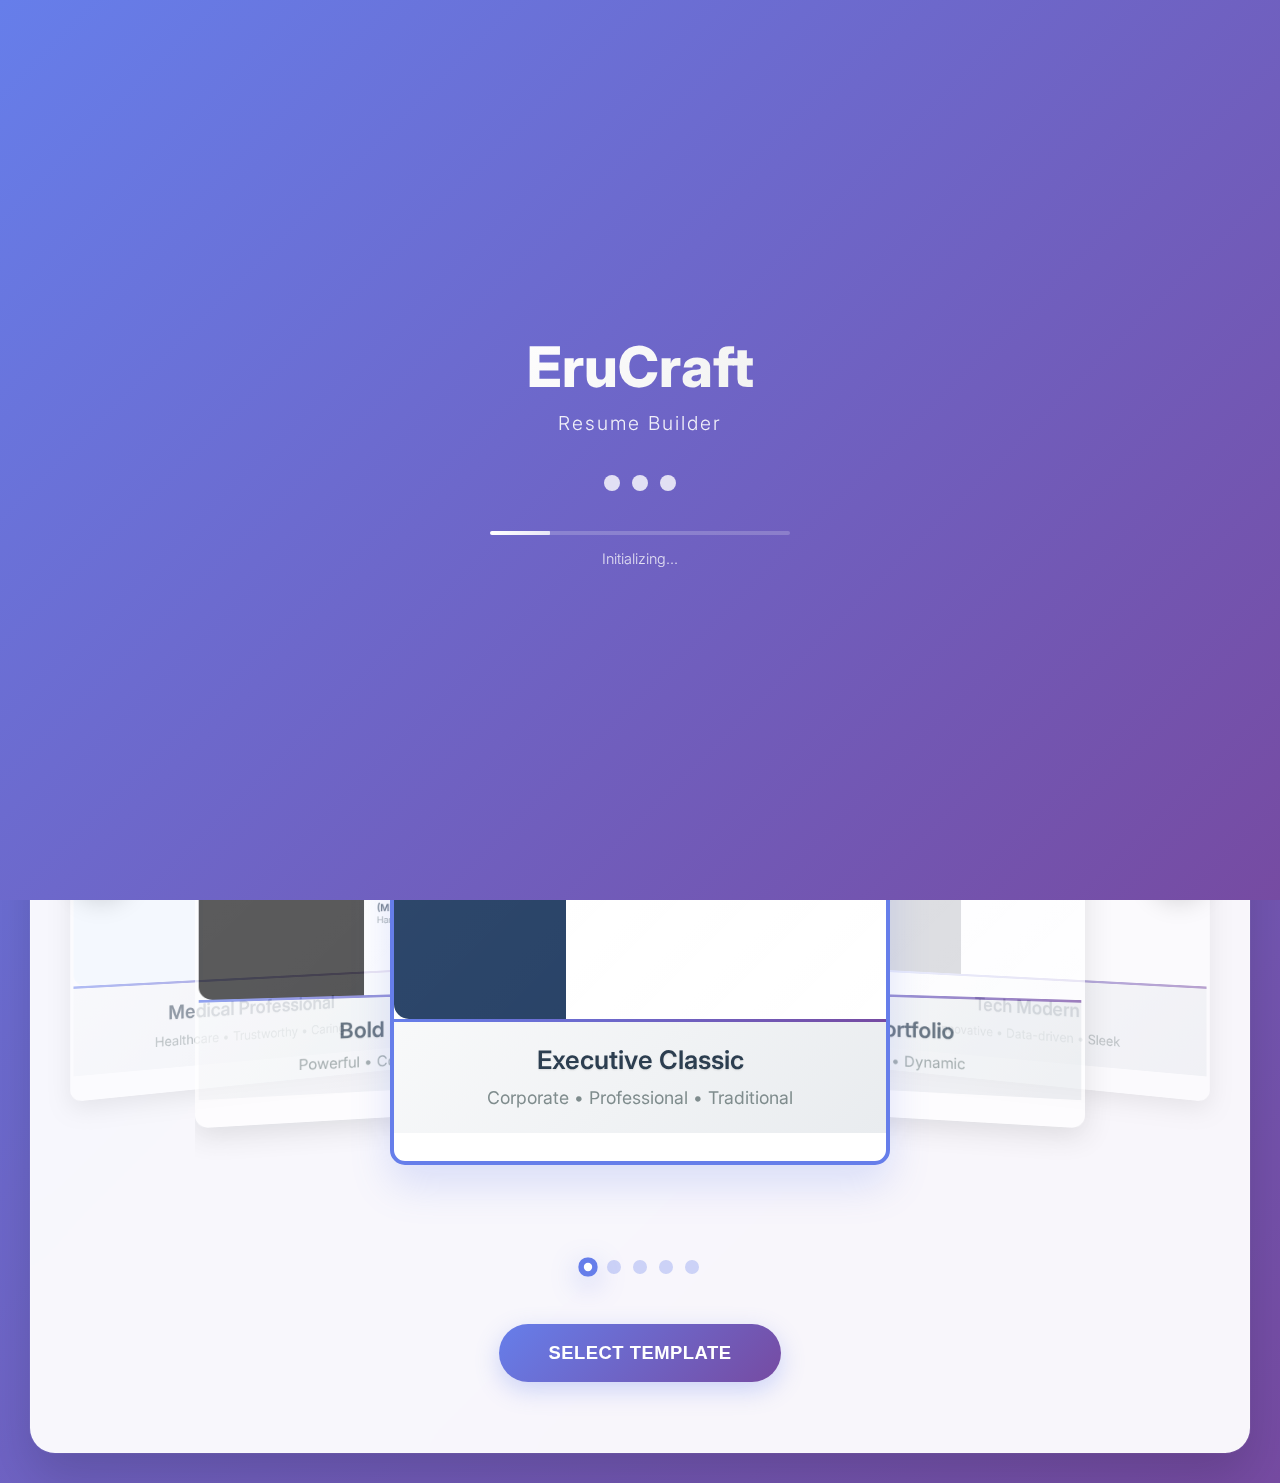
<file: index.html>
<!DOCTYPE html>
<html lang="en">
<head>
    <meta charset="UTF-8">
    <meta name="viewport" content="width=device-width, initial-scale=1.0">
    <title>EruCraft - Resume Builder</title>
    <link rel="icon" href="data:image/svg+xml,<svg xmlns='http://www.w3.org/2000/svg' viewBox='0 0 100 100'><text y='.9em' font-size='90'>📄</text></svg>">
    <link rel="stylesheet" href="styles.css">
    <link href="https://fonts.googleapis.com/css2?family=Inter:wght@300;400;500;600;700&display=swap" rel="stylesheet">
    <link rel="stylesheet" href="https://cdnjs.cloudflare.com/ajax/libs/font-awesome/6.0.0/css/all.min.css">
</head>
<body>
    <!-- Modern Loader -->
    <div id="pageLoader" class="page-loader">
        <div class="loader-content">
            <div class="loader-logo">
                <div class="logo-text">EruCraft</div>
                <div class="logo-subtitle">Resume Builder</div>
            </div>
            <div class="loader-animation">
                <div class="loader-circle"></div>
                <div class="loader-circle"></div>
                <div class="loader-circle"></div>
            </div>
            <div class="loader-progress">
                <div class="progress-bar">
                    <div class="progress-fill"></div>
                </div>
                <div class="progress-text">Loading...</div>
            </div>
        </div>
    </div>

    <a href="#main-content" class="skip-link">Skip to main content</a>
    <div class="container">
        <header class="header">
            <h1 class="logo">EruCraft</h1>
            <p class="subtitle">Create Professional Resumes in Minutes</p>
        </header>

        <main class="main-content" id="main-content">
            <div class="template-selector">
                <h2>Choose Your Template</h2>
                <p class="selector-subtitle">Select the perfect resume template for your career</p>
                
                <div class="carousel-container">
                    <div class="carousel-wrapper">
                        <div class="carousel-track" id="carouselTrack">
                            <!-- Template cards will be generated here -->
                        </div>
                    </div>
                    
                    <div class="carousel-controls">
                        <button class="carousel-btn prev" id="prevBtn" aria-label="Previous template">
                            <i class="fas fa-chevron-left" aria-hidden="true"></i>
                        </button>
                        <button class="carousel-btn next" id="nextBtn" aria-label="Next template">
                            <i class="fas fa-chevron-right" aria-hidden="true"></i>
                        </button>
                    </div>
                </div>

                <div class="template-dots" role="tablist" aria-label="Template selection">
                    <span class="dot active" data-index="0" role="tab" aria-selected="true" aria-label="Template 1" tabindex="0"></span>
                    <span class="dot" data-index="1" role="tab" aria-selected="false" aria-label="Template 2" tabindex="0"></span>
                    <span class="dot" data-index="2" role="tab" aria-selected="false" aria-label="Template 3" tabindex="0"></span>
                    <span class="dot" data-index="3" role="tab" aria-selected="false" aria-label="Template 4" tabindex="0"></span>
                    <span class="dot" data-index="4" role="tab" aria-selected="false" aria-label="Template 5" tabindex="0"></span>
                </div>

                <button class="select-template-btn" id="selectTemplateBtn" disabled aria-label="Select current template">
                    Select Template
                </button>
            </div>
        </main>
    </div>

    <script src="script.js"></script>
</body>
</html>
</file>
<file: styles.css>
/* Modern Page Loader */
.page-loader {
    position: fixed;
    top: 0;
    left: 0;
    width: 100%;
    height: 100%;
    background: linear-gradient(135deg, #667eea 0%, #764ba2 100%);
    display: flex;
    justify-content: center;
    align-items: center;
    z-index: 9999;
    transition: opacity 0.8s ease, visibility 0.8s ease;
}

.page-loader.hidden {
    opacity: 0;
    visibility: hidden;
}

.loader-content {
    text-align: center;
    color: white;
}

.loader-logo {
    margin-bottom: 40px;
}

.logo-text {
    font-size: 3.5rem;
    font-weight: 800;
    margin-bottom: 10px;
    background: linear-gradient(135deg, #ffffff 0%, #f0f0f0 100%);
    -webkit-background-clip: text;
    -webkit-text-fill-color: transparent;
    background-clip: text;
    animation: logoGlow 2s ease-in-out infinite alternate;
}

.logo-subtitle {
    font-size: 1.2rem;
    font-weight: 300;
    opacity: 0.9;
    letter-spacing: 2px;
}

.loader-animation {
    display: flex;
    justify-content: center;
    gap: 12px;
    margin-bottom: 40px;
}

.loader-circle {
    width: 16px;
    height: 16px;
    border-radius: 50%;
    background: rgba(255, 255, 255, 0.8);
    animation: loaderBounce 1.4s ease-in-out infinite both;
}

.loader-circle:nth-child(1) {
    animation-delay: -0.32s;
}

.loader-circle:nth-child(2) {
    animation-delay: -0.16s;
}

.loader-circle:nth-child(3) {
    animation-delay: 0s;
}

.loader-progress {
    width: 300px;
    max-width: 80vw;
}

.progress-bar {
    width: 100%;
    height: 4px;
    background: rgba(255, 255, 255, 0.2);
    border-radius: 2px;
    overflow: hidden;
    margin-bottom: 15px;
}

.progress-fill {
    height: 100%;
    background: linear-gradient(90deg, #ffffff 0%, rgba(255, 255, 255, 0.8) 100%);
    border-radius: 2px;
    animation: progressFill 3s ease-in-out;
    transform-origin: left;
}

.progress-text {
    font-size: 0.9rem;
    font-weight: 300;
    opacity: 0.8;
}

/* Loader Animations */
@keyframes logoGlow {
    from {
        text-shadow: 0 0 20px rgba(255, 255, 255, 0.3);
    }
    to {
        text-shadow: 0 0 30px rgba(255, 255, 255, 0.6);
    }
}

@keyframes loaderBounce {
    0%, 80%, 100% {
        transform: scale(0);
        opacity: 0.5;
    }
    40% {
        transform: scale(1);
        opacity: 1;
    }
}

@keyframes progressFill {
    0% {
        transform: scaleX(0);
    }
    100% {
        transform: scaleX(1);
    }
}

/* Accessibility */
.skip-link {
    position: absolute;
    top: -40px;
    left: 6px;
    background: #000;
    color: #fff;
    padding: 8px;
    text-decoration: none;
    z-index: 1000;
    border-radius: 4px;
}

.skip-link:focus {
    top: 6px;
}
* {
    margin: 0;
    padding: 0;
    box-sizing: border-box;
}

body {
    font-family: 'Inter', sans-serif;
    background: linear-gradient(135deg, #667eea 0%, #764ba2 100%);
    min-height: 100vh;
    color: #333;
    position: relative;
    overflow-x: hidden;
    /* CSS Custom Properties for consistency */
    --primary-color: #667eea;
    --secondary-color: #764ba2;
    --accent-color: #f39c12;
    --text-color: #2c3e50;
    --text-muted: #7f8c8d;
    --border-radius: 15px;
    --transition: all 0.8s cubic-bezier(0.25, 0.46, 0.45, 0.94);
    --box-shadow: 0 10px 30px rgba(0, 0, 0, 0.15);
}

body::before {
    content: '';
    position: fixed;
    top: 0;
    left: 0;
    right: 0;
    bottom: 0;
    background: 
        radial-gradient(circle at 20% 80%, rgba(120, 119, 198, 0.3) 0%, transparent 50%),
        radial-gradient(circle at 80% 20%, rgba(255, 255, 255, 0.15) 0%, transparent 50%),
        radial-gradient(circle at 40% 40%, rgba(120, 119, 198, 0.2) 0%, transparent 50%);
    pointer-events: none;
    z-index: -1;
}

.container {
    max-width: 1800px;
    margin: 0 auto;
    padding: 30px;
    position: relative;
}

/* Header Styles */
.header {
    text-align: center;
    margin-bottom: 60px;
    color: white;
    position: relative;
    padding: 40px 0;
}

.header::before {
    content: '';
    position: absolute;
    top: 0;
    left: 50%;
    transform: translateX(-50%);
    width: 100px;
    height: 4px;
    background: linear-gradient(90deg, transparent 0%, rgba(255, 255, 255, 0.5) 50%, transparent 100%);
    border-radius: 2px;
}

.logo {
    font-size: 4rem;
    font-weight: 800;
    margin-bottom: 15px;
    background: linear-gradient(135deg, #ffffff 0%, #f0f0f0 100%);
    -webkit-background-clip: text;
    -webkit-text-fill-color: transparent;
    background-clip: text;
    text-shadow: 0 4px 8px rgba(0, 0, 0, 0.2);
    letter-spacing: -0.02em;
}

.subtitle {
    font-size: 1.3rem;
    opacity: 0.95;
    font-weight: 300;
    letter-spacing: 0.5px;
    text-shadow: 0 2px 4px rgba(0, 0, 0, 0.1);
}

/* Main Content */
.main-content {
    background: rgba(255, 255, 255, 0.95);
    border-radius: 25px;
    padding: 70px;
    box-shadow: 
        0 25px 50px rgba(0, 0, 0, 0.15),
        0 0 0 1px rgba(255, 255, 255, 0.05);
    backdrop-filter: blur(20px);
    border: 1px solid rgba(255, 255, 255, 0.2);
    position: relative;
    overflow: hidden;
}

.main-content::before {
    content: '';
    position: absolute;
    top: 0;
    left: 0;
    right: 0;
    height: 1px;
    background: linear-gradient(90deg, transparent 0%, rgba(102, 126, 234, 0.3) 50%, transparent 100%);
}

.template-selector h2 {
    text-align: center;
    font-size: 3rem;
    font-weight: 700;
    margin-bottom: 15px;
    color: var(--text-color);
    position: relative;
    width: 100%;
}

.template-selector h2::after {
    content: '';
    position: absolute;
    bottom: -8px;
    left: 50%;
    transform: translateX(-50%);
    width: 60px;
    height: 3px;
    background: linear-gradient(90deg, var(--primary-color) 0%, var(--secondary-color) 100%);
    border-radius: 2px;
}

.selector-subtitle {
    text-align: center;
    color: var(--text-muted);
    margin-bottom: 50px;
    font-size: 1.15rem;
    font-weight: 400;
    max-width: 600px;
    margin-left: auto;
    margin-right: auto;
    line-height: 1.5;
}

/* Carousel Styles */
.carousel-container {
    position: relative;
    margin: 40px 0;
    padding: 30px 0;
    perspective: 1500px;
    overflow: visible;
    perspective-origin: center center;
}

.carousel-wrapper {
    overflow: visible;
    border-radius: 20px;
    position: relative;
    height: 650px;
    transform-style: preserve-3d;
}

.carousel-track {
    display: flex;
    transition: transform 1s cubic-bezier(0.25, 0.46, 0.45, 0.94);
    gap: 0;
    padding: 0;
    transform-style: preserve-3d;
    justify-content: center;
    align-items: center;
    height: 100%;
    will-change: transform;
}

.template-card {
    position: absolute;
    width: 500px;
    height: 600px;
    background: white;
    border-radius: var(--border-radius);
    overflow: hidden;
    cursor: pointer;
    transition: all 1.2s cubic-bezier(0.25, 0.46, 0.45, 0.94);
    border: 4px solid transparent;
    transform-style: preserve-3d;
    backface-visibility: hidden;
    box-shadow: var(--box-shadow);
    will-change: transform, opacity, filter;
    transform-origin: center center;
}

.template-card:hover {
    transform: translateZ(50px) scale(1.02) !important;
    box-shadow: 0 35px 70px rgba(0, 0, 0, 0.2) !important;
    z-index: 15 !important;
    border-color: #667eea !important;
}

.template-card.active {
    border-color: #667eea !important;
    box-shadow: 0 20px 40px rgba(102, 126, 234, 0.2) !important;
}

.template-card.prev-2 {
    transform: translateZ(-250px) translateX(-450px) rotateY(40deg) scale(0.85);
    opacity: 0.5;
    filter: blur(0.5px);
    z-index: 5;
}

.template-card.prev-1 {
    transform: translateZ(-150px) translateX(-250px) rotateY(20deg) scale(0.92);
    opacity: 0.7;
    filter: blur(0.3px);
    z-index: 7;
}

.template-card.next-1 {
    transform: translateZ(-150px) translateX(250px) rotateY(-20deg) scale(0.92);
    opacity: 0.7;
    filter: blur(0.3px);
    z-index: 7;
}

.template-card.next-2 {
    transform: translateZ(-250px) translateX(450px) rotateY(-40deg) scale(0.85);
    opacity: 0.5;
    filter: blur(0.5px);
    z-index: 5;
}

.template-card:not(.active):not(.prev-1):not(.prev-2):not(.next-1):not(.next-2) {
    transform: translateZ(-350px) translateX(750px) rotateY(-50deg) scale(0.75);
    opacity: 0.3;
    filter: blur(1px);
    z-index: 1;
}

.template-preview {
    height: 450px;
    display: flex;
    font-size: 14px;
    overflow: hidden;
    border-radius: 15px;
    position: relative;
    transform: translateZ(20px);
}

.template-preview::before {
    content: '';
    position: absolute;
    top: 0;
    left: 0;
    right: 0;
    bottom: 0;
    background: linear-gradient(135deg, rgba(255,255,255,0.1) 0%, rgba(255,255,255,0.05) 100%);
    pointer-events: none;
    z-index: 1;
}

.template-info {
    padding: 25px 35px;
    text-align: center;
    background: linear-gradient(135deg, #f8f9fa 0%, #e9ecef 100%);
    position: relative;
}

.template-info::before {
    content: '';
    position: absolute;
    top: 0;
    left: 0;
    right: 0;
    height: 3px;
    background: linear-gradient(90deg, #667eea 0%, #764ba2 100%);
}

.template-info h3 {
    font-size: 1.6rem;
    font-weight: 600;
    margin-bottom: 12px;
    color: var(--text-color);
    text-shadow: 0 1px 2px rgba(0,0,0,0.1);
}

.template-info p {
    color: var(--text-muted);
    font-size: 1.1rem;
    font-weight: 400;
}

/* Template 1 - Executive Classic */
.template-1 {
    background: white;
    box-shadow: 0 4px 20px rgba(0, 0, 0, 0.1);
    border-radius: 8px;
    overflow: hidden;
}

.template-card[data-template="template1"] .template-preview .resume-sidebar {
    width: 35%;
    background: #1a365d;
    color: white;
    padding: 15px;
    height: 100%;
    display: flex;
    flex-direction: column;
}

.template-card[data-template="template1"] .template-preview .profile-photo {
    width: 90px;
    height: 90px;
    border-radius: 50%;
    background: #2d3748;
    margin: 0 auto 15px;
    border: 3px solid #4299e1;
    box-shadow: 0 2px 8px rgba(0, 0, 0, 0.1);
    display: flex;
    align-items: center;
    justify-content: center;
    color: white;
    font-size: 2rem;
}

.template-preview .resume-sidebar {
    padding: 15px;
    height: 100%;
    display: flex;
    flex-direction: column;
}

.template-preview .profile-photo {
    width: 90px;
    height: 90px;
    border-radius: 50%;
    background: #2d3748;
    margin: 0 auto 15px;
    border: 3px solid #4299e1;
    box-shadow: 0 2px 8px rgba(0, 0, 0, 0.1);
    display: flex;
    align-items: center;
    justify-content: center;
    color: white;
    font-size: 2rem;
}

.template-preview .section-title {
    font-size: 12px;
    font-weight: 700;
    text-transform: uppercase;
    margin-bottom: 8px;
    border-bottom: 2px solid #4299e1;
    padding-bottom: 3px;
}

.template-preview .contact-item {
    font-size: 11px;
    margin-bottom: 5px;
    display: flex;
    align-items: center;
    gap: 8px;
}

.template-preview .contact-item i {
    width: 12px;
    font-size: 10px;
    color: #4299e1;
}

.template-preview .skills-list {
    list-style: none;
    margin: 0;
    padding: 0;
}

.template-preview .skills-list li {
    font-size: 11px;
    margin-bottom: 3px;
}

.template-preview .resume-main {
    width: 65%;
    padding: 15px;
    color: #333;
    height: 100%;
    display: flex;
    flex-direction: column;
}

.template-preview .resume-name {
    font-size: 20px;
    font-weight: 800;
    color: var(--text-color);
    margin-bottom: 5px;
    letter-spacing: 0.5px;
}

.template-preview .resume-title {
    font-size: 12px;
    color: var(--text-muted);
    margin-bottom: 15px;
    border-bottom: 1px solid #bdc3c7;
    padding-bottom: 8px;
}

.template-preview .about-section,
.template-preview .experience-section,
.template-preview .education-section {
    margin-bottom: 15px;
}

.template-preview .about-section p {
    font-size: 11px;
    line-height: 1.3;
}

.template-preview .experience-item-preview,
.template-preview .education-item-preview {
    margin-bottom: 10px;
}

.template-preview .experience-header,
.template-preview .education-header {
    display: flex;
    justify-content: space-between;
    align-items: flex-start;
    margin-bottom: 5px;
}

.template-preview .experience-position,
.template-preview .education-degree {
    font-size: 12px;
    font-weight: 600;
    color: #2c3e50;
}

.template-preview .experience-company,
.template-preview .education-institution {
    font-size: 11px;
    color: #7f8c8d;
}

.template-preview .experience-dates,
.template-preview .education-dates {
    font-size: 10px;
    color: #7f8c8d;
    text-align: right;
}

.template-preview .experience-description {
    font-size: 10px;
    line-height: 1.3;
}

/* Template 2 - Creative Portfolio */
.template-2 {
    background: white;
    border-radius: 15px;
    overflow: hidden;
}

.template-2 .resume-sidebar {
    width: 40%;
    background: linear-gradient(135deg, #667eea 0%, #764ba2 100%);
    color: white;
    padding: 15px;
    position: relative;
}

.template-card[data-template="template2"] .template-preview .resume-sidebar {
    width: 40%;
    background: linear-gradient(135deg, #667eea 0%, #764ba2 100%);
    color: white;
    padding: 15px;
    position: relative;
}

.template-card[data-template="template2"] .template-preview .profile-photo {
    width: 90px;
    height: 90px;
    border-radius: 20px;
    background: rgba(255, 255, 255, 0.2);
    margin: 0 auto 15px;
    border: 3px solid rgba(255, 255, 255, 0.5);
    box-shadow: 0 4px 15px rgba(0, 0, 0, 0.2);
    display: flex;
    align-items: center;
    justify-content: center;
    font-size: 2rem;
}

.template-2 .resume-sidebar::before {
    content: '';
    position: absolute;
    top: 0;
    right: 0;
    width: 50px;
    height: 50px;
    background: rgba(255, 255, 255, 0.1);
    border-radius: 0 0 0 50px;
}

.template-2 .profile-photo {
    width: 90px;
    height: 90px;
    border-radius: 20px;
    background: rgba(255, 255, 255, 0.2);
    margin: 0 auto 15px;
    border: 3px solid rgba(255, 255, 255, 0.5);
    box-shadow: 0 4px 15px rgba(0, 0, 0, 0.2);
    display: flex;
    align-items: center;
    justify-content: center;
    font-size: 2rem;
}

.template-2 .section-title {
    font-size: 12px;
    font-weight: 700;
    text-transform: uppercase;
    margin-bottom: 8px;
    border-bottom: 2px solid rgba(255, 255, 255, 0.8);
    padding-bottom: 3px;
    letter-spacing: 1px;
}

.template-2 .contact-item i {
    color: #ff6b6b;
}

.template-2 .resume-main {
    width: 60%;
    padding: 15px;
    background: #f8f9fa;
}

.template-2 .resume-name {
    font-size: 20px;
    font-weight: 800;
    margin-bottom: 5px;
    letter-spacing: 0.5px;
    color: #2c3e50;
}

.template-2 .resume-title {
    font-size: 12px;
    color: #667eea;
    margin-bottom: 15px;
    font-weight: 600;
    text-transform: uppercase;
    letter-spacing: 1px;
}

.template-2 .section-title.main {
    font-size: 12px;
    font-weight: 700;
    text-transform: uppercase;
    color: #2c3e50;
    margin-bottom: 8px;
    border-bottom: 2px solid #ff6b6b;
    padding-bottom: 3px;
}

/* Template 3 - Tech Modern */
.template-3 {
    background: white;
    border-radius: 8px;
    overflow: hidden;
    box-shadow: 0 4px 20px rgba(0, 0, 0, 0.15);
}

.template-3 .resume-sidebar {
    width: 30%;
    background: #0f172a;
    color: white;
    padding: 15px;
    position: relative;
}

.template-card[data-template="template3"] .template-preview .resume-sidebar {
    width: 30%;
    background: #0f172a;
    color: white;
    padding: 15px;
    position: relative;
}

.template-card[data-template="template3"] .template-preview .profile-photo {
    width: 80px;
    height: 80px;
    border-radius: 8px;
    background: #1e293b;
    margin: 0 auto 15px;
    border: 2px solid #06b6d4;
    box-shadow: 0 4px 15px rgba(6, 182, 212, 0.3);
    display: flex;
    align-items: center;
    justify-content: center;
    font-size: 1.8rem;
}

.template-3 .resume-sidebar::before {
    content: '';
    position: absolute;
    top: 0;
    left: 0;
    right: 0;
    height: 3px;
    background: linear-gradient(90deg, #06b6d4 0%, #3b82f6 100%);
}

.template-3 .profile-photo {
    width: 80px;
    height: 80px;
    border-radius: 8px;
    background: #1e293b;
    margin: 0 auto 15px;
    border: 2px solid #06b6d4;
    box-shadow: 0 4px 15px rgba(6, 182, 212, 0.3);
    display: flex;
    align-items: center;
    justify-content: center;
    font-size: 1.8rem;
}

.template-3 .section-title {
    font-size: 11px;
    font-weight: 700;
    text-transform: uppercase;
    margin-bottom: 8px;
    border-bottom: 2px solid #06b6d4;
    padding-bottom: 3px;
    letter-spacing: 1px;
}

.template-3 .contact-item {
    font-size: 10px;
    margin-bottom: 6px;
    display: flex;
    align-items: center;
    gap: 8px;
}

.template-3 .contact-item i {
    width: 12px;
    font-size: 9px;
    color: #06b6d4;
}

.template-3 .resume-main {
    width: 70%;
    padding: 15px;
    background: #f8fafc;
}

.template-3 .resume-name {
    font-size: 20px;
    font-weight: 800;
    color: #0f172a;
    margin-bottom: 5px;
    letter-spacing: 0.5px;
}

.template-3 .resume-title {
    font-size: 11px;
    color: #06b6d4;
    margin-bottom: 15px;
    font-weight: 600;
    text-transform: uppercase;
    letter-spacing: 1px;
}

.template-3 .section-title.main {
    font-size: 11px;
    font-weight: 700;
    text-transform: uppercase;
    color: #0f172a;
    margin-bottom: 8px;
    border-bottom: 2px solid #06b6d4;
    padding-bottom: 3px;
}

/* Template 4 - Medical Professional */
.template-4 {
    background: white;
    border-radius: 12px;
    overflow: hidden;
    box-shadow: 0 4px 20px rgba(59, 130, 246, 0.1);
}

.template-4 .resume-sidebar {
    width: 35%;
    background: #f0f9ff;
    color: #1e40af;
    padding: 15px;
    position: relative;
}

.template-card[data-template="template4"] .template-preview .resume-sidebar {
    width: 35%;
    background: #f0f9ff;
    color: #1e40af;
    padding: 15px;
    position: relative;
}

.template-card[data-template="template4"] .template-preview .profile-photo {
    width: 90px;
    height: 90px;
    border-radius: 50%;
    background: #dbeafe;
    margin: 0 auto 15px;
    border: 3px solid #3b82f6;
    box-shadow: 0 4px 15px rgba(59, 130, 246, 0.2);
    display: flex;
    align-items: center;
    justify-content: center;
    font-size: 2rem;
    color: #3b82f6;
}

.template-4 .resume-sidebar::before {
    content: '';
    position: absolute;
    top: 0;
    left: 0;
    right: 0;
    height: 4px;
    background: linear-gradient(90deg, #3b82f6 0%, #1d4ed8 100%);
}

.template-4 .profile-photo {
    width: 90px;
    height: 90px;
    border-radius: 50%;
    background: #dbeafe;
    margin: 0 auto 15px;
    border: 3px solid #3b82f6;
    box-shadow: 0 4px 15px rgba(59, 130, 246, 0.2);
    display: flex;
    align-items: center;
    justify-content: center;
    font-size: 2rem;
    color: #3b82f6;
}

.template-4 .section-title {
    font-size: 11px;
    font-weight: 700;
    text-transform: uppercase;
    margin-bottom: 8px;
    border-bottom: 2px solid #3b82f6;
    padding-bottom: 3px;
    letter-spacing: 1px;
}

.template-4 .contact-item {
    font-size: 10px;
    margin-bottom: 6px;
    display: flex;
    align-items: center;
    gap: 8px;
}

.template-4 .contact-item i {
    width: 12px;
    font-size: 9px;
    color: #3b82f6;
}

.template-4 .resume-main {
    width: 65%;
    padding: 15px;
    background: #fafbfc;
}

.template-4 .resume-name {
    font-size: 20px;
    font-weight: 800;
    color: #1e40af;
    margin-bottom: 5px;
    letter-spacing: 0.5px;
}

.template-4 .resume-title {
    font-size: 11px;
    color: #3b82f6;
    margin-bottom: 15px;
    font-weight: 600;
    text-transform: uppercase;
    letter-spacing: 1px;
}

.template-4 .section-title.main {
    font-size: 11px;
    font-weight: 700;
    text-transform: uppercase;
    color: #1e40af;
    margin-bottom: 8px;
    border-bottom: 2px solid #3b82f6;
    padding-bottom: 3px;
}

/* Template 5 - Bold Executive */
.template-5 {
    background: white;
    border-radius: 0;
    overflow: hidden;
    box-shadow: 0 8px 30px rgba(0, 0, 0, 0.3);
}

.template-5 .resume-sidebar {
    width: 40%;
    background: #000000;
    color: white;
    padding: 15px;
    position: relative;
}

.template-card[data-template="template5"] .template-preview .resume-sidebar {
    width: 40%;
    background: #000000;
    color: white;
    padding: 15px;
    position: relative;
}

.template-card[data-template="template5"] .template-preview .profile-photo {
    width: 90px;
    height: 90px;
    border-radius: 0;
    background: #1a1a1a;
    margin: 0 auto 15px;
    border: 3px solid #ffd700;
    box-shadow: 0 4px 15px rgba(255, 215, 0, 0.3);
    display: flex;
    align-items: center;
    justify-content: center;
    font-size: 2rem;
    color: #ffd700;
}

.template-5 .resume-sidebar::before {
    content: '';
    position: absolute;
    top: 0;
    left: 0;
    right: 0;
    height: 4px;
    background: linear-gradient(90deg, #ffd700 0%, #ffed4e 100%);
}

.template-5 .profile-photo {
    width: 90px;
    height: 90px;
    border-radius: 0;
    background: #1a1a1a;
    margin: 0 auto 15px;
    border: 3px solid #ffd700;
    box-shadow: 0 4px 15px rgba(255, 215, 0, 0.3);
    display: flex;
    align-items: center;
    justify-content: center;
    font-size: 2rem;
    color: #ffd700;
}

.template-5 .section-title {
    font-size: 11px;
    font-weight: 700;
    text-transform: uppercase;
    margin-bottom: 8px;
    border-bottom: 2px solid #ffd700;
    padding-bottom: 3px;
    letter-spacing: 1px;
}

.template-5 .contact-item {
    font-size: 10px;
    margin-bottom: 6px;
    display: flex;
    align-items: center;
    gap: 8px;
}

.template-5 .contact-item i {
    width: 12px;
    font-size: 9px;
    color: #ffd700;
}

.template-5 .resume-main {
    width: 60%;
    padding: 15px;
    background: #f8f9fa;
}

.template-5 .resume-name {
    font-size: 20px;
    font-weight: 800;
    color: #000000;
    margin-bottom: 5px;
    letter-spacing: 1px;
    text-transform: uppercase;
}

.template-5 .resume-title {
    font-size: 12px;
    color: #ffd700;
    margin-bottom: 15px;
    font-weight: 600;
    text-transform: uppercase;
    letter-spacing: 1px;
}

.template-5 .section-title.main {
    font-size: 11px;
    font-weight: 700;
    text-transform: uppercase;
    color: #000000;
    margin-bottom: 8px;
    border-bottom: 2px solid #ffd700;
    padding-bottom: 3px;
}

/* Carousel Controls */
.carousel-controls {
    position: absolute;
    top: 50%;
    transform: translateY(-50%);
    width: 100%;
    display: flex;
    justify-content: space-between;
    pointer-events: none;
    z-index: 10;
}

.carousel-btn {
    width: 60px;
    height: 60px;
    border-radius: 50%;
    background: rgba(255, 255, 255, 0.9);
    border: none;
    box-shadow: 0 8px 25px rgba(0,0,0,0.15);
    cursor: pointer;
    display: flex;
    align-items: center;
    justify-content: center;
    font-size: 20px;
    color: var(--primary-color);
    transition: all 0.5s cubic-bezier(0.4, 0, 0.2, 1);
    pointer-events: all;
    backdrop-filter: blur(10px);
    border: 2px solid rgba(255, 255, 255, 0.3);
    position: relative;
    z-index: 20;
}

.carousel-btn::before {
    content: '';
    position: absolute;
    top: 50%;
    left: 50%;
    transform: translate(-50%, -50%);
    width: 100%;
    height: 100%;
    border-radius: 50%;
    background: radial-gradient(circle, rgba(102, 126, 234, 0.1) 0%, transparent 70%);
    opacity: 0;
    transition: opacity 0.5s cubic-bezier(0.4, 0, 0.2, 1);
}

.carousel-btn:hover::before {
    opacity: 1;
}

.carousel-btn:hover {
    background: var(--primary-color);
    color: white;
    transform: scale(1.15) translateZ(10px);
    box-shadow: 0 15px 40px rgba(102, 126, 234, 0.4);
}

.carousel-btn:active {
    transform: scale(1.05) translateZ(5px);
}

.carousel-btn:focus {
    outline: 3px solid #ffd700;
    outline-offset: 2px;
}

.dot:focus {
    outline: 3px solid #ffd700;
    outline-offset: 2px;
}

.select-template-btn:focus {
    outline: 3px solid #ffd700;
    outline-offset: 2px;
}

.carousel-btn.prev {
    margin-left: -30px;
}

.carousel-btn.next {
    margin-right: -30px;
}

/* Dots Navigation */
.template-dots {
    display: flex;
    justify-content: center;
    gap: 12px;
    margin: 35px 0;
}

.dot {
    width: 14px;
    height: 14px;
    border-radius: 50%;
    background: rgba(102, 126, 234, 0.3);
    cursor: pointer;
    transition: all 0.6s cubic-bezier(0.4, 0, 0.2, 1);
    position: relative;
    border: 2px solid transparent;
}

.dot::before {
    content: '';
    position: absolute;
    top: 50%;
    left: 50%;
    transform: translate(-50%, -50%);
    width: 6px;
    height: 6px;
    border-radius: 50%;
    background: white;
    opacity: 0;
    transition: all 0.6s cubic-bezier(0.4, 0, 0.2, 1);
}

.dot.active {
    background: var(--primary-color);
    transform: scale(1.4);
    box-shadow: 0 6px 20px rgba(102, 126, 234, 0.4);
}

.dot.active::before {
    opacity: 1;
}

.dot:hover:not(.active) {
    background: rgba(102, 126, 234, 0.6);
    transform: scale(1.2);
}

/* Select Button */
.select-template-btn {
    display: block;
    margin: 50px auto 0;
    padding: 18px 50px;
    background: linear-gradient(135deg, #667eea 0%, #764ba2 100%);
    color: white;
    border: none;
    border-radius: 50px;
    font-size: 1.15rem;
    font-weight: 600;
    cursor: pointer;
    transition: all 0.4s cubic-bezier(0.4, 0, 0.2, 1);
    box-shadow: 0 8px 25px rgba(102, 126, 234, 0.3);
    position: relative;
    overflow: hidden;
    text-transform: uppercase;
    letter-spacing: 0.5px;
}

.select-template-btn::before {
    content: '';
    position: absolute;
    top: 0;
    left: -100%;
    width: 100%;
    height: 100%;
    background: linear-gradient(90deg, transparent, rgba(255, 255, 255, 0.2), transparent);
    transition: left 0.5s;
}

.select-template-btn:hover::before {
    left: 100%;
}

.select-template-btn:hover:not(:disabled) {
    transform: translateY(-3px);
    box-shadow: 0 12px 35px rgba(102, 126, 234, 0.4);
    background: linear-gradient(135deg, #764ba2 0%, #667eea 100%);
}

.select-template-btn:disabled {
    background: #bdc3c7;
    cursor: not-allowed;
    box-shadow: none;
    transform: none;
}

.select-template-btn:not(:disabled) {
    animation: pulse 2s infinite;
}

@keyframes pulse {
    0% { box-shadow: 0 8px 25px rgba(102, 126, 234, 0.3); }
    50% { box-shadow: 0 8px 35px rgba(102, 126, 234, 0.5); }
    100% { box-shadow: 0 8px 25px rgba(102, 126, 234, 0.3); }
}

/* Responsive Design */
@media (max-width: 768px) {
    .container {
        padding: 10px;
    }

    .main-content {
        padding: 20px;
    }

    .logo {
        font-size: 2.5rem;
    }

    .template-selector h2 {
        font-size: 2.2rem;
    }

    .carousel-container {
        padding: 10px 0;
    }

    .carousel-wrapper {
        height: 400px;
    }

    .template-card {
        width: 400px;
        height: 500px;
    }

    .template-card.prev-2 {
        transform: translateZ(-150px) translateX(-350px) rotateY(35deg) scale(0.8);
    }

    .template-card.prev-1 {
        transform: translateZ(-75px) translateX(-200px) rotateY(20deg) scale(0.88);
    }

    .template-card.next-1 {
        transform: translateZ(-75px) translateX(200px) rotateY(-20deg) scale(0.88);
    }

    .template-card.next-2 {
        transform: translateZ(-150px) translateX(350px) rotateY(-35deg) scale(0.8);
    }

    .template-card:not(.active):not(.prev-1):not(.prev-2):not(.next-1):not(.next-2) {
        transform: translateZ(-200px) translateX(550px) rotateY(-50deg) scale(0.65);
    }

    .template-preview {
        height: 350px;
        font-size: 11px;
    }

    .carousel-btn {
        width: 40px;
        height: 40px;
        font-size: 14px;
    }

    .carousel-btn.prev {
        margin-left: -20px;
    }

    .carousel-btn.next {
        margin-right: -20px;
    }
}

@media (max-width: 480px) {
    .template-card {
        width: 280px;
        height: 400px;
    }

    .template-card.prev-2 {
        transform: translateZ(-100px) translateX(-180px) rotateY(25deg) scale(0.7);
    }

    .template-card.prev-1 {
        transform: translateZ(-50px) translateX(-90px) rotateY(15deg) scale(0.8);
    }

    .template-card.next-1 {
        transform: translateZ(-50px) translateX(90px) rotateY(-15deg) scale(0.8);
    }

    .template-card.next-2 {
        transform: translateZ(-100px) translateX(180px) rotateY(-25deg) scale(0.7);
    }

    .template-preview {
        height: 250px;
        font-size: 9px;
    }

    .template-info {
        padding: 15px 20px;
    }

    .template-info h3 {
        font-size: 1.2rem;
    }

    .template-info p {
        font-size: 0.9rem;
    }
}
</file>
